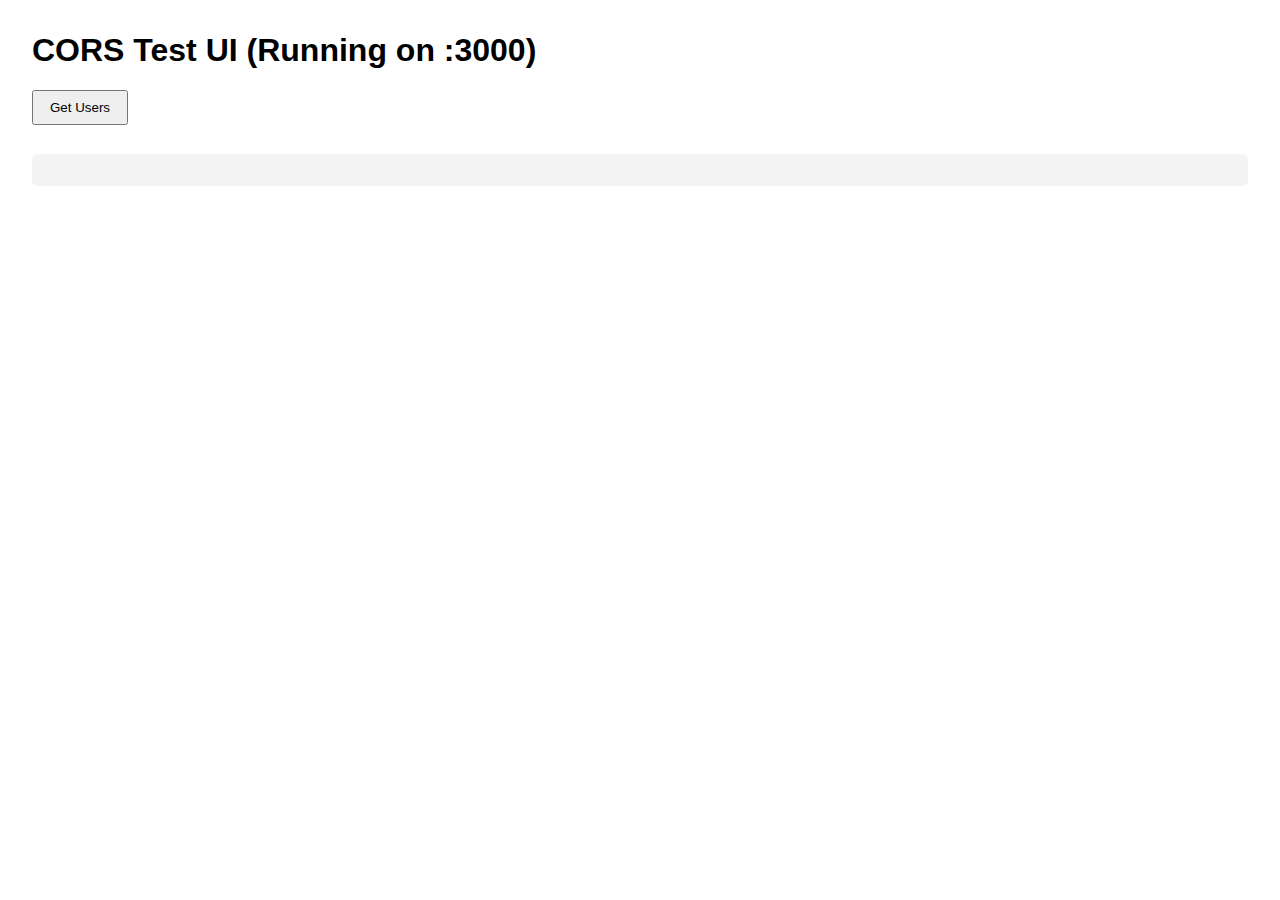
<file: cors-test-ui/index.html>
<!DOCTYPE html>
<html lang="en">
<head>
    <meta charset="UTF-8">
    <meta name="viewport" content="width=device-width, initial-scale=1.0">
    <title>Go-Project CORS Test</title>
    <style>
        body {
            font-family: Arial, sans-serif;
            margin: 2rem;
        }
        button {
            padding: 0.5rem 1rem;
            margin-bottom: 1rem;
            cursor: pointer;
        }
        pre {
            background: #f4f4f4;
            padding: 1rem;
            border-radius: 5px;
            max-height: 400px;
            overflow: auto;
        }
    </style>
</head>
<body>
    <h1>CORS Test UI (Running on :3000)</h1>

    <button id="getUsers">Get Users</button>
    <pre id="output" aria-live="polite"></pre>

    <script src="app.js"></script>
</body>
</html>
</file>
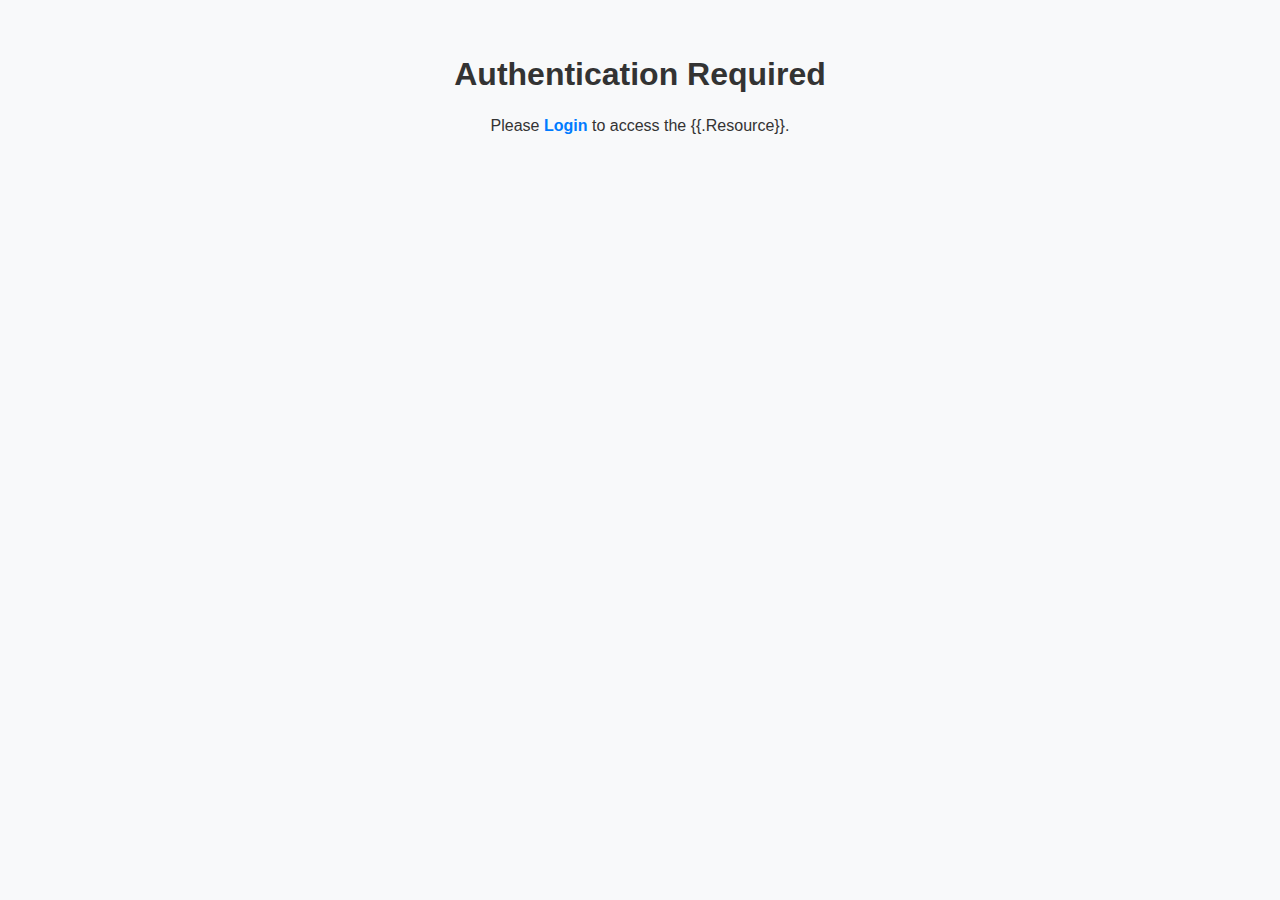
<file: templates/login_required.html>
<!DOCTYPE html>
<html>
<head>
    <meta charset="UTF-8">
    <title>Login Required</title>
    <link rel="stylesheet" href="/static/style.css">
</head>
<body class="login-required">
    <h1>Authentication Required</h1>
    <p>Please <a href="/login">Login</a> to access the {{.Resource}}.</p>
</body>
</html>
</file>
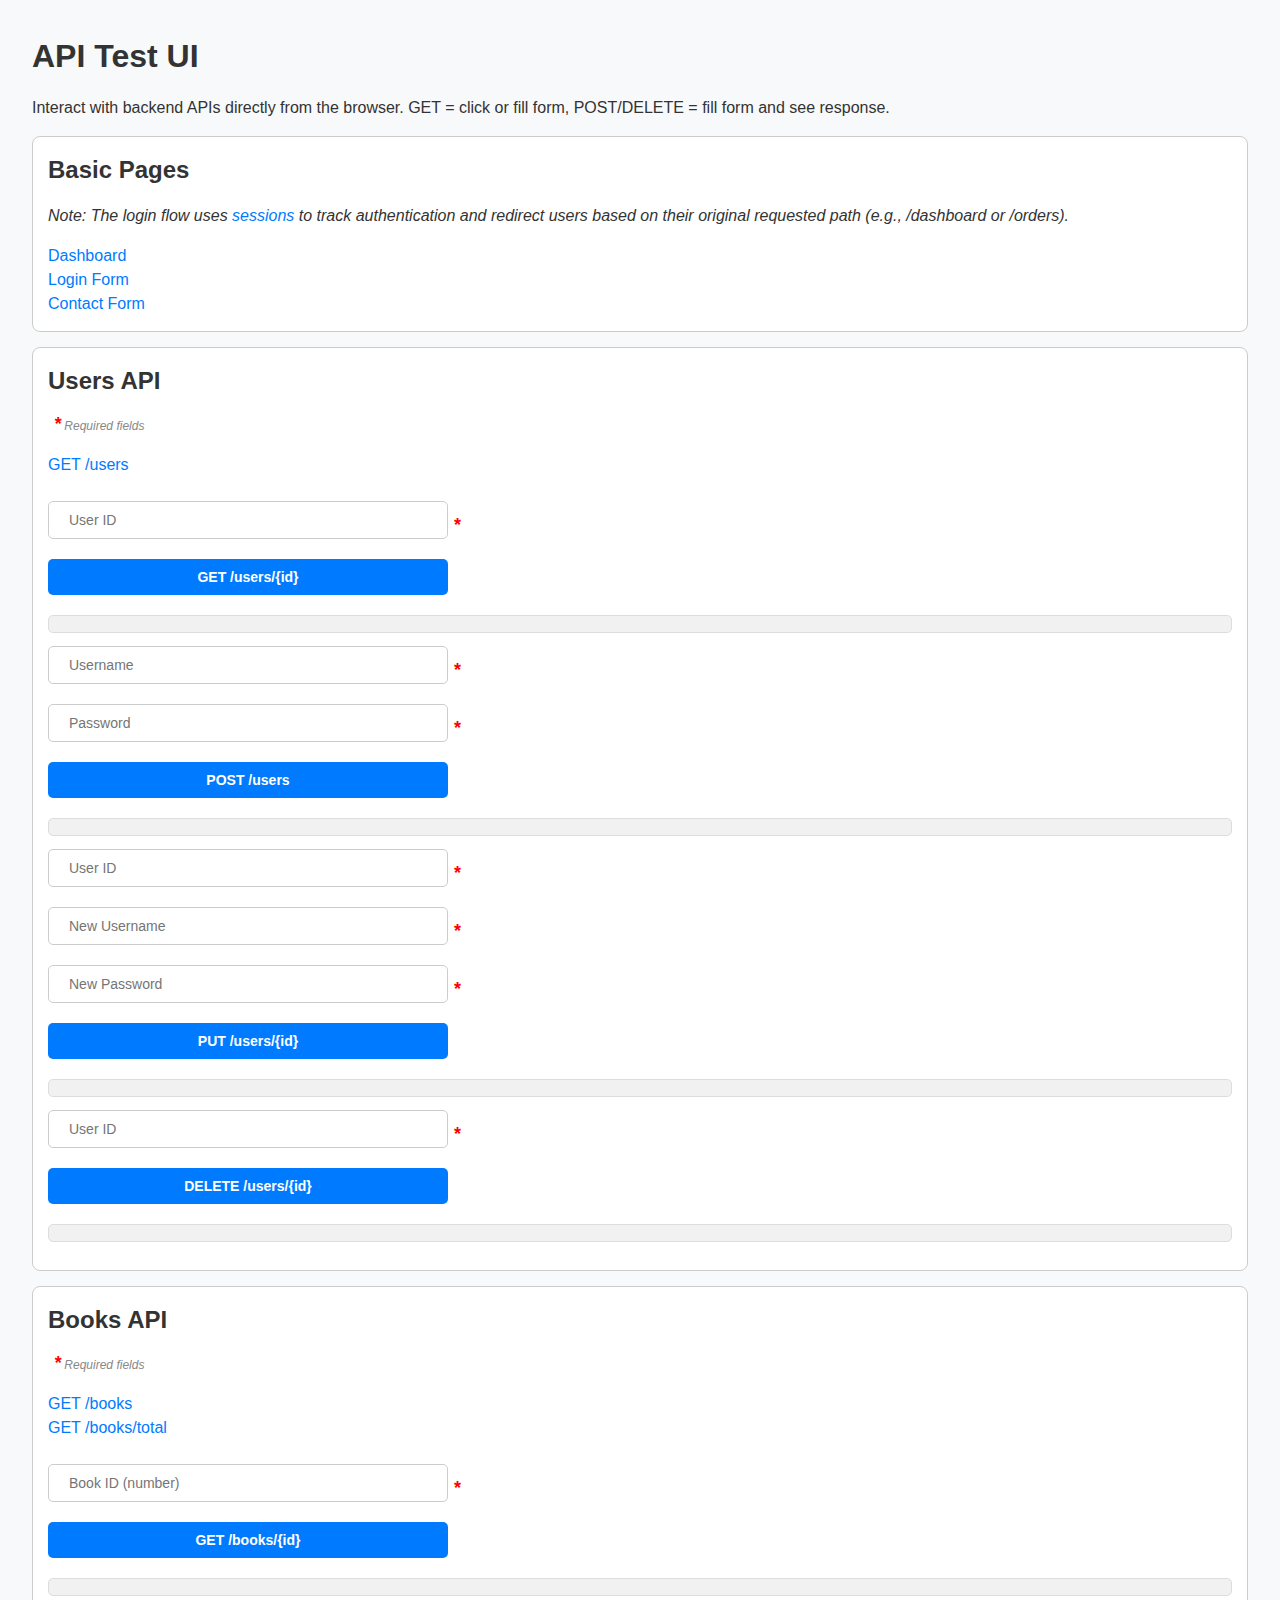
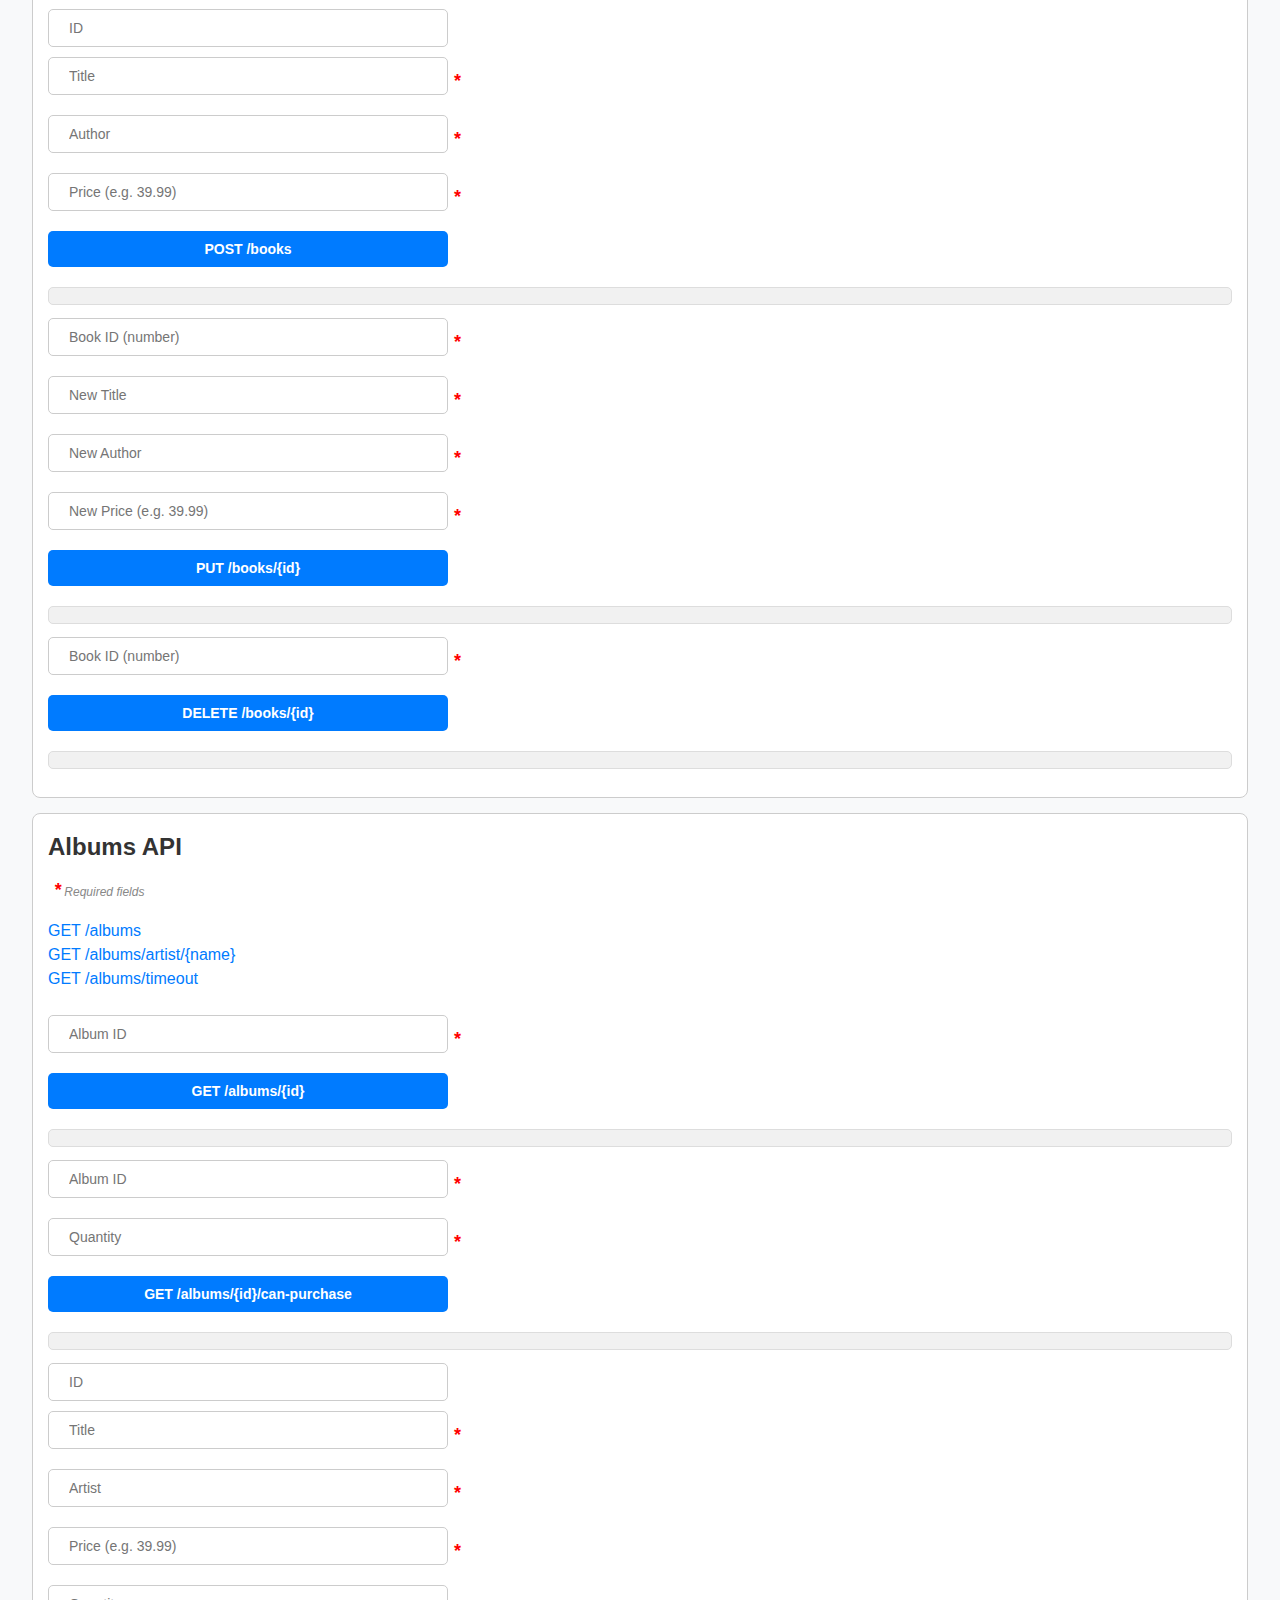
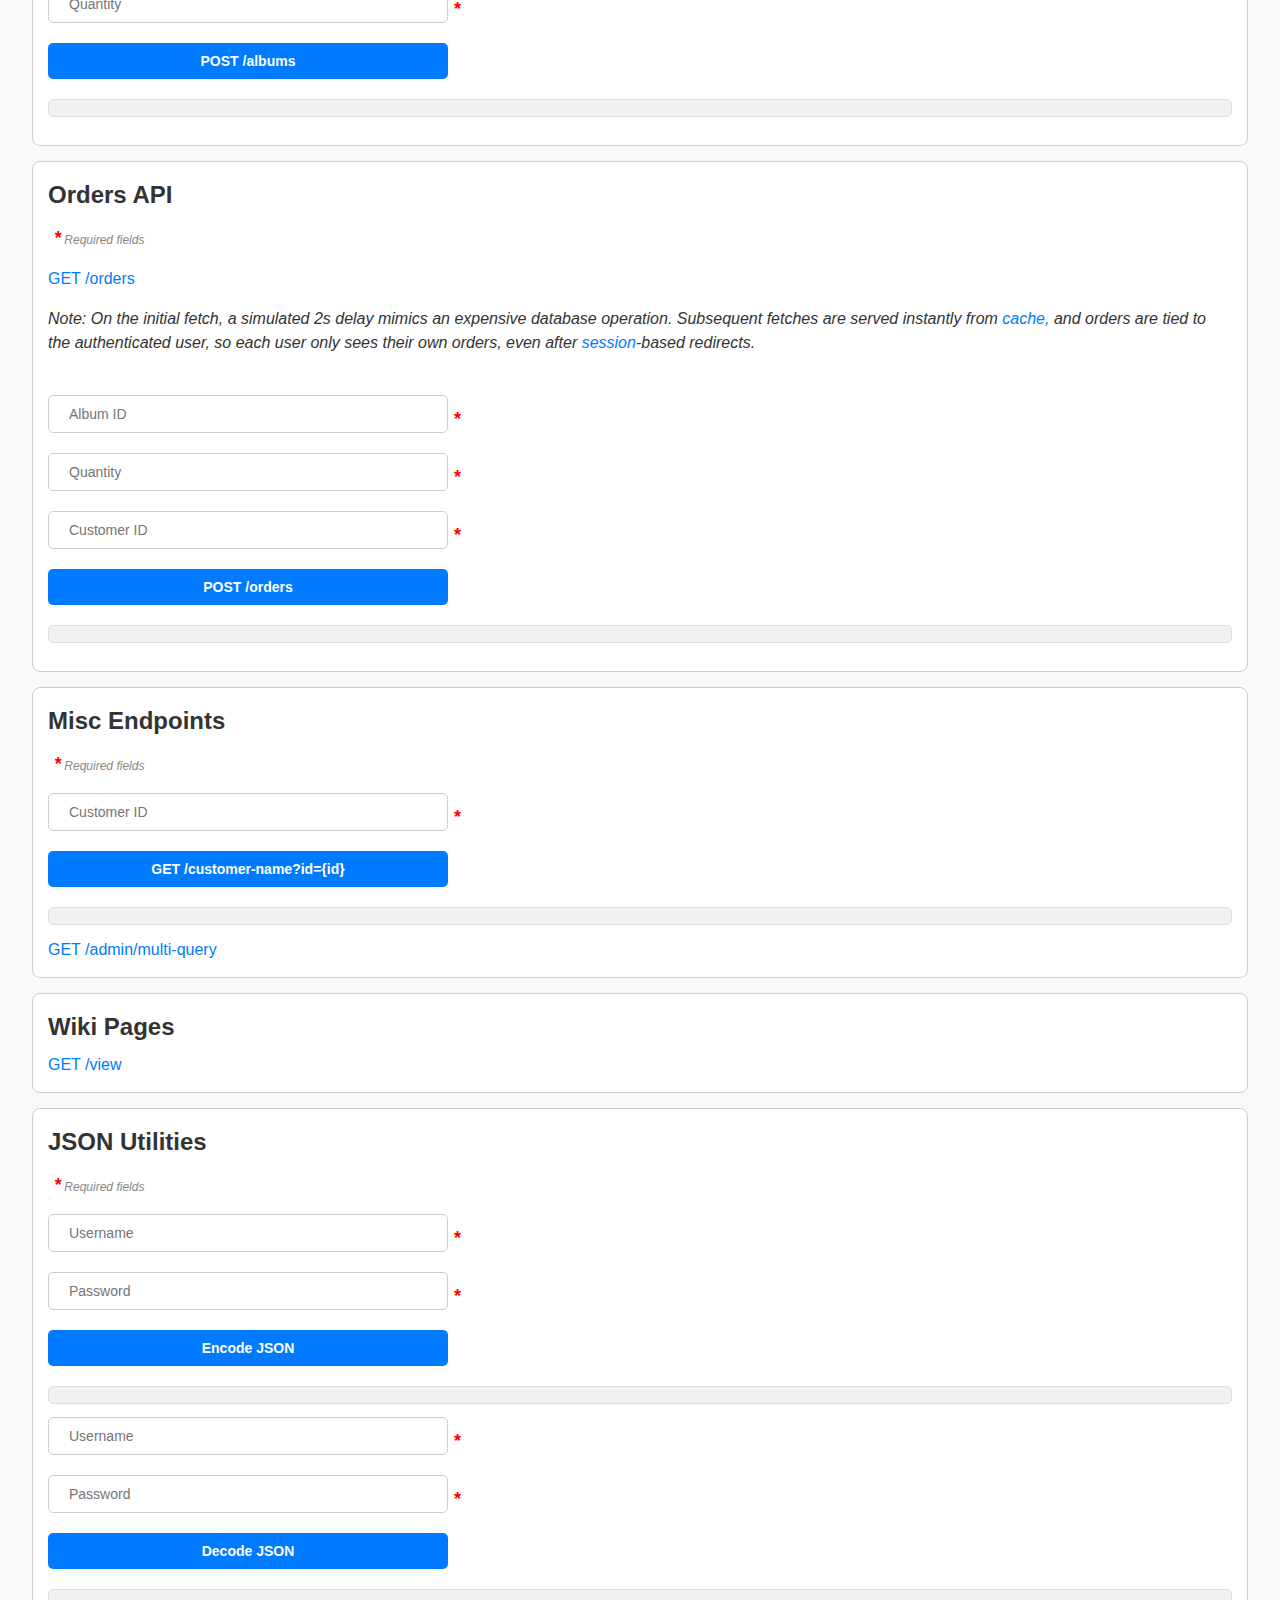
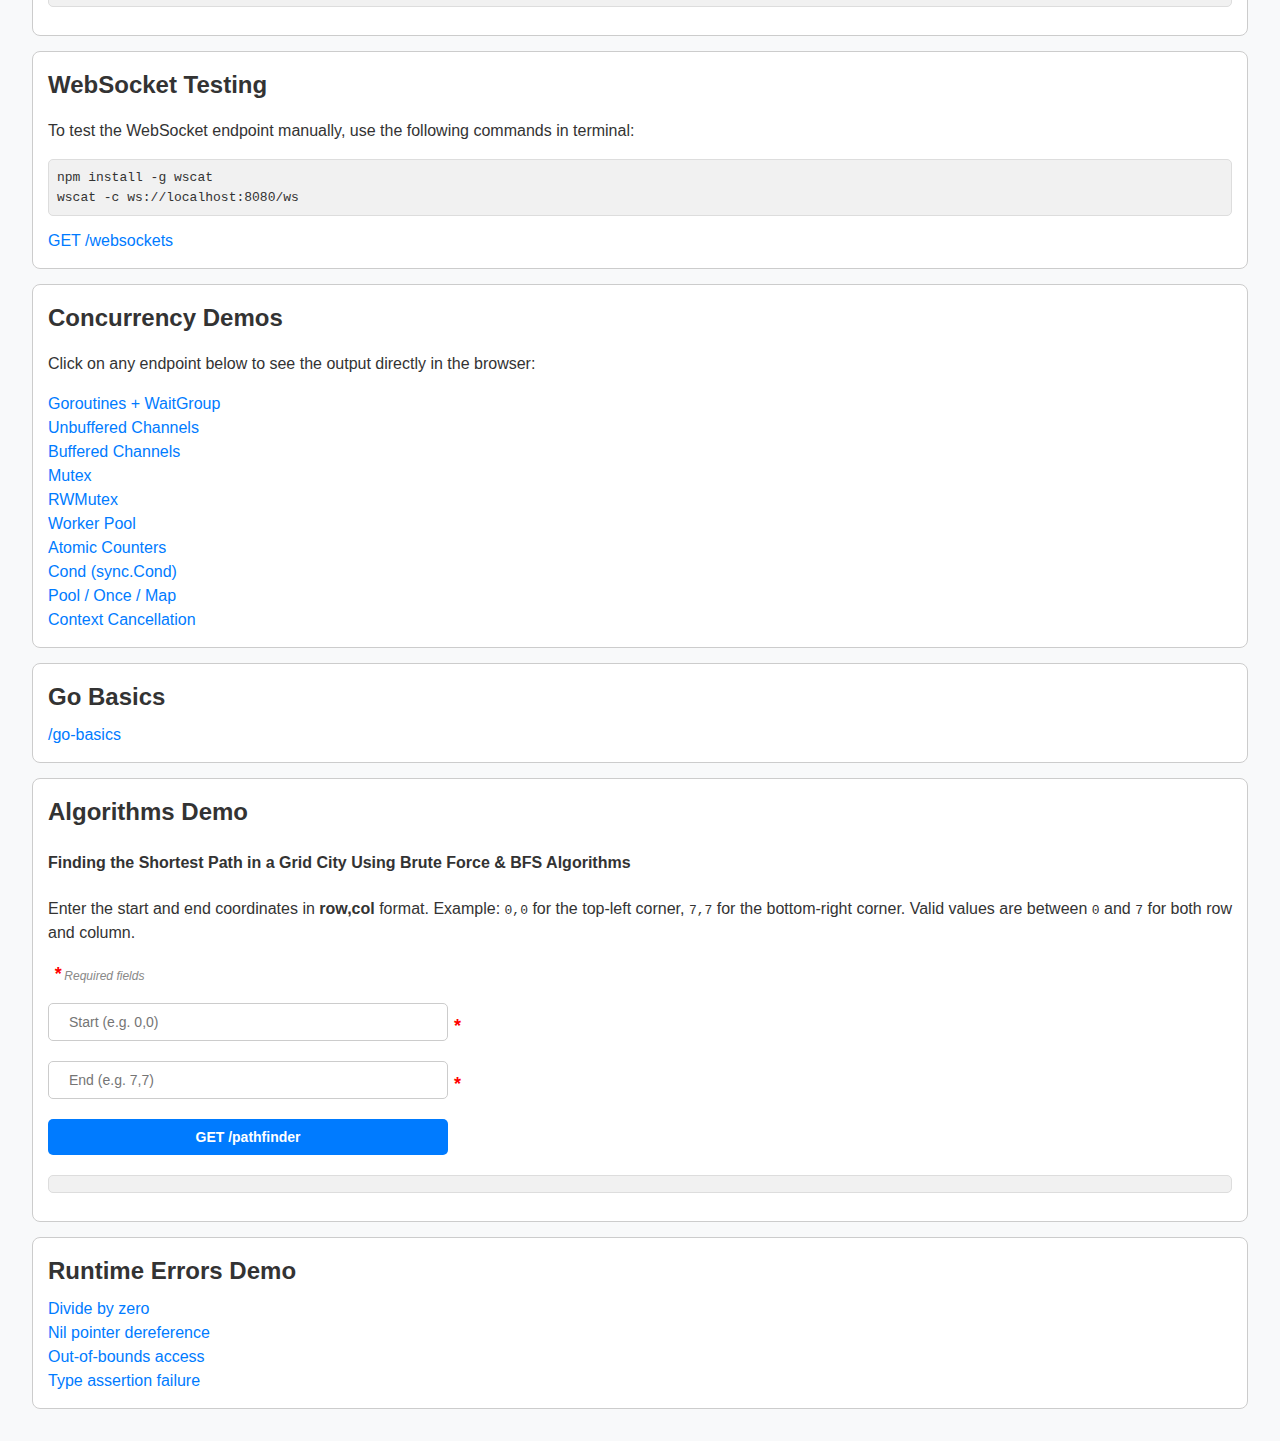
<file: templates/test_ui.html>
<!DOCTYPE html>
<html>

<head>
    <meta charset="UTF-8">
    <title>API Test UI</title>
    <link rel="stylesheet" href="/static/style.css">
</head>

<body>

<h1>API Test UI</h1>
<p>Interact with backend APIs directly from the browser. 
GET = click or fill form, POST/DELETE = fill form and see response.</p>

<!-- ---------------- Basic Pages ---------------- -->
<section>
<h2>Basic Pages</h2>

<p><em>Note: The login flow uses <a href="https://pkg.go.dev/github.com/gorilla/sessions" target="_blank">sessions</a> 
to track authentication and redirect users based on their original requested path (e.g., /dashboard or /orders).</em></p>

<!-- This makes a clickable link to which if we click the browser send an HTTP GET request. -->
<a href="/dashboard" target="_blank">Dashboard</a><br>
<a href="/login" target="_blank">Login Form</a><br> 
<a href="/form" target="_blank">Contact Form</a>
</section>

<!-- ---------------- Users API ---------------- -->
<section>
<h2>Users API</h2>
<p class="form-note"><span class="required-asterisk">*</span> Required fields</p>
<a href="/users" target="_blank">GET /users</a><br><br>
<!-- novalidate disables the browser’s built-in form validation (like required fields or email format checks). -->
<form id="get-user-by-id-form" novalidate>
    <div class="required-input">
        <input name="id" placeholder="User ID" required>
        <span class="required-asterisk">*</span>
    </div>
    <button type="submit">GET /users/{id}</button>
</form>
<pre></pre> <!-- 👈 this is the "nextElementSibling" -->
<!-- 
<pre> in HTML means “preformatted text”.
- It shows text exactly as it is (keeps spaces, tabs, newlines).
- Browser does not collapse whitespace like it does in <div> or <p>.
- Useful for showing code, logs, or API responses. 
-->
<form id="create-user-form" novalidate>
    <div class="required-input">
        <input name="username" placeholder="Username" required>
        <span class="required-asterisk">*</span>
    </div>
    <div class="required-input">
        <input name="password" placeholder="Password" required>
        <span class="required-asterisk">*</span>
    </div>
    <button type="submit">POST /users</button>
</form>
<pre></pre>
<form id="update-user-form" novalidate>
    <div class="required-input">
        <input name="id" placeholder="User ID" required>
        <span class="required-asterisk">*</span>
    </div>
    <div class="required-input">
        <input name="username" placeholder="New Username" required>
        <span class="required-asterisk">*</span>
    </div>
    <div class="required-input">
        <input name="password" placeholder="New Password" required>
        <span class="required-asterisk">*</span>
    </div>
    <button type="submit">PUT /users/{id}</button>
</form>
<pre></pre>
<form id="delete-user-form" novalidate>
    <div class="required-input">
        <input name="id" placeholder="User ID" required>
        <span class="required-asterisk">*</span>
    </div>
    <button type="submit">DELETE /users/{id}</button>
</form>
<pre></pre>
</section>

<!-- ---------------- Books API ---------------- -->
<section>
<h2>Books API</h2>
<p class="form-note"><span class="required-asterisk">*</span> Required fields</p>
<a href="/books" target="_blank">GET /books</a><br>
<a href="/books/total" target="_blank">GET /books/total</a><br><br>
<form id="get-book-by-id-form" novalidate>
    <div class="required-input">
        <input name="id" placeholder="Book ID (number)" required>
        <span class="required-asterisk">*</span>
    </div>
    <button type="submit">GET /books/{id}</button>
</form>
<pre></pre>
<form id="create-book-form" novalidate>
    <input name="id" placeholder="ID">
    <div class="required-input">
        <input name="title" placeholder="Title" required>
        <span class="required-asterisk">*</span>
    </div>
    <div class="required-input">
        <input name="author" placeholder="Author" required>
        <span class="required-asterisk">*</span>
    </div>
    <div class="required-input">
        <input name="price" placeholder="Price (e.g. 39.99)" required>
        <span class="required-asterisk">*</span>
    </div>
    <button type="submit">POST /books</button>
</form>
<pre></pre>
<form id="update-book-form" novalidate>
    <div class="required-input">
        <input name="id" placeholder="Book ID (number)" required>
        <span class="required-asterisk">*</span>
    </div>
    <div class="required-input">
        <input name="title" placeholder="New Title" required>
        <span class="required-asterisk">*</span>
    </div>
    <div class="required-input">
        <input name="author" placeholder="New Author" required>
        <span class="required-asterisk">*</span>
    </div>
    <div class="required-input">
        <input name="price" placeholder="New Price (e.g. 39.99)" required>
        <span class="required-asterisk">*</span>
    </div>
    <button type="submit">PUT /books/{id}</button>
</form>
<pre></pre>
<form id="delete-book-form" novalidate>
    <div class="required-input">
        <input name="id" placeholder="Book ID (number)" required>
        <span class="required-asterisk">*</span>
    </div>
    <button type="submit">DELETE /books/{id}</button>
</form>
<pre></pre>
</section>

<!-- ---------------- Albums API ---------------- -->
<section>
<h2>Albums API</h2>
<p class="form-note"><span class="required-asterisk">*</span> Required fields</p>
<a href="/albums" target="_blank">GET /albums</a><br>
<a href="/albums/artist/John%20Coltrane" target="_blank">GET /albums/artist/{name}</a><br>
<a href="/albums/timeout" target="_blank">GET /albums/timeout</a><br><br>
<form id="get-album-by-id-form" novalidate>
    <div class="required-input">
        <input name="id" placeholder="Album ID" required>
        <span class="required-asterisk">*</span>
    </div>
    <button type="submit">GET /albums/{id}</button>
</form>
<pre></pre>
<form id="can-purchase-form" novalidate>
    <div class="required-input">
        <input name="id" placeholder="Album ID" required>
        <span class="required-asterisk">*</span>
    </div>
    <div class="required-input">
        <input name="qty" placeholder="Quantity" required>
        <span class="required-asterisk">*</span>
    </div>
    <button type="submit">GET /albums/{id}/can-purchase</button>
</form>
<pre></pre>
<form id="create-album-form" novalidate>
    <input name="id" placeholder="ID">
    <div class="required-input">
        <input name="title" placeholder="Title" required>
        <span class="required-asterisk">*</span>
    </div>
    <div class="required-input">
        <input name="artist" placeholder="Artist" required>
        <span class="required-asterisk">*</span>
    </div>
    <div class="required-input">
        <input name="price" placeholder="Price (e.g. 39.99)" required>
        <span class="required-asterisk">*</span>
    </div>
    <div class="required-input">
        <input name="quantity" placeholder="Quantity" required>
        <span class="required-asterisk">*</span>
    </div>
    <button type="submit">POST /albums</button>
</form>
<pre></pre>
</section>

<!-- ---------------- Orders API ---------------- -->
<section>
<h2>Orders API</h2>
<p class="form-note"><span class="required-asterisk">*</span> Required fields</p>
<a href="/orders" target="_blank">GET /orders</a>

<p><em>Note: On the initial fetch, a simulated 2s delay mimics an expensive database operation. 
Subsequent fetches are served instantly from 
<a href="https://pkg.go.dev/github.com/allegro/bigcache" target="_blank">cache,</a> 
and orders are tied to the authenticated user, so each user only sees their own orders, even after 
<a href="https://pkg.go.dev/github.com/gorilla/sessions" target="_blank">session</a>-based redirects.</em></p><br>

<form id="create-order-form" novalidate>
    <div class="required-input">
        <input name="album_id" placeholder="Album ID" required>
        <span class="required-asterisk">*</span>
    </div>
    <div class="required-input">
        <input name="quantity" placeholder="Quantity" required>
        <span class="required-asterisk">*</span>
    </div>
    <div class="required-input">
        <input name="customer_id" placeholder="Customer ID" required>
        <span class="required-asterisk">*</span>
    </div>
    <button type="submit">POST /orders</button>
</form>
<pre></pre>
</section>

<!-- ---------------- Misc ---------------- -->
<section>
<h2>Misc Endpoints</h2>
<p class="form-note"><span class="required-asterisk">*</span> Required fields</p>
<form id="customer-name-form" novalidate>
    <div class="required-input">
        <input name="id" placeholder="Customer ID" required>
        <span class="required-asterisk">*</span>
    </div>
    <button type="submit">GET /customer-name?id={id}</button>
</form>
<pre></pre>
<a href="/admin/multi-query" target="_blank">GET /admin/multi-query</a>
</section>

<!-- ---------------- Wiki Pages ---------------- -->
<section>
<h2>Wiki Pages</h2>
<a href="/view" target="_blank">GET /view</a><br>
</section>

<!-- ---------------- JSON Utilities ---------------- -->
<section>
<h2>JSON Utilities</h2>
<p class="form-note"><span class="required-asterisk">*</span> Required fields</p>
<!-- Encode JSON -->
<form id="json-encode-form" novalidate>
    <div class="required-input">
        <input name="username" placeholder="Username" required>
        <span class="required-asterisk">*</span>
    </div>
    <div class="required-input">
        <input name="password" placeholder="Password" required>
        <span class="required-asterisk">*</span>
    </div>
    <button type="submit">Encode JSON</button>
</form>
<pre></pre> <!-- output for encode -->

<!-- Decode JSON -->
<form id="json-decode-form" novalidate>
    <div class="required-input">
        <input name="username" placeholder="Username" required>
        <span class="required-asterisk">*</span>
    </div>
    <div class="required-input">
        <input name="password" placeholder="Password" required>
        <span class="required-asterisk">*</span>
    </div>
    <button type="submit">Decode JSON</button>
</form>
<pre></pre> <!-- output for decode -->
</section>

<!-- ---------------- WebSocket ---------------- -->
<section>
<h2>WebSocket Testing</h2>
<p>To test the WebSocket endpoint manually, use the following commands in terminal:</p>
<pre>
npm install -g wscat
wscat -c ws://localhost:8080/ws
</pre>
<a href="/websockets" target="_blank">GET /websockets</a>
</section>

<!-- ---------------- Concurrency ---------------- -->
<section>
  <h2>Concurrency Demos</h2>
  <p>Click on any endpoint below to see the output directly in the browser:</p>

  <a href="/concurrency/goroutines_waitgroup" target="_blank">Goroutines + WaitGroup</a><br>
  <a href="/concurrency/channels_unbuffered" target="_blank">Unbuffered Channels</a><br>
  <a href="/concurrency/buffered_channels" target="_blank">Buffered Channels</a><br>
  <a href="/concurrency/mutex" target="_blank">Mutex</a><br>
  <a href="/concurrency/rwmutex" target="_blank">RWMutex</a><br>
  <a href="/concurrency/worker_pool" target="_blank">Worker Pool</a><br>
  <a href="/concurrency/atomic_counters" target="_blank">Atomic Counters</a><br>
  <a href="/concurrency/cond_synccond" target="_blank">Cond (sync.Cond)</a><br>
  <a href="/concurrency/pool_once_map" target="_blank">Pool / Once / Map</a><br>
  <a href="/concurrency/context_cancellation" target="_blank">Context Cancellation</a>
</section>

<!-- ---------------- Go Basics & Pathfinder ---------------- -->
<section>
<h2>Go Basics</h2>
<a href="/go-basics" target="_blank">/go-basics</a>
</section>

<!-- ---------------- Algorithms Demo ---------------- -->
<section>
  <h2>Algorithms Demo</h2>
  <h4>Finding the Shortest Path in a Grid City Using Brute Force & BFS Algorithms</h4>
  <p class="guide">
    Enter the start and end coordinates in <strong>row,col</strong> format.
    Example: <code>0,0</code> for the top-left corner, <code>7,7</code> for the bottom-right corner.  
    Valid values are between <code>0</code> and <code>7</code> for both row and column.
  </p>

  <p class="form-note"><span class="required-asterisk">*</span> Required fields</p>
  <form id="pathfinder-form" novalidate>
    <div class="required-input">
      <input name="start" placeholder="Start (e.g. 0,0)" required>
      <span class="required-asterisk">*</span>
    </div>
    <div class="required-input">
      <input name="end" placeholder="End (e.g. 7,7)" required>
      <span class="required-asterisk">*</span>
    </div>
    <button type="submit">GET /pathfinder</button>
  </form>
  <pre></pre>
</section>

<!-- ---------------- Runtime Errors ---------------- -->
<section>
    <h2>Runtime Errors Demo</h2>
    <a href="/runtime-errors?type=divide" target="_blank">Divide by zero</a><br>
    <a href="/runtime-errors?type=nilptr" target="_blank">Nil pointer dereference</a><br>
    <a href="/runtime-errors?type=outofbounds" target="_blank">Out-of-bounds access</a><br>
    <a href="/runtime-errors?type=typeassert" target="_blank">Type assertion failure</a>
</section>

<script src="/static/script.js"></script>

</body>

</html>
</file>
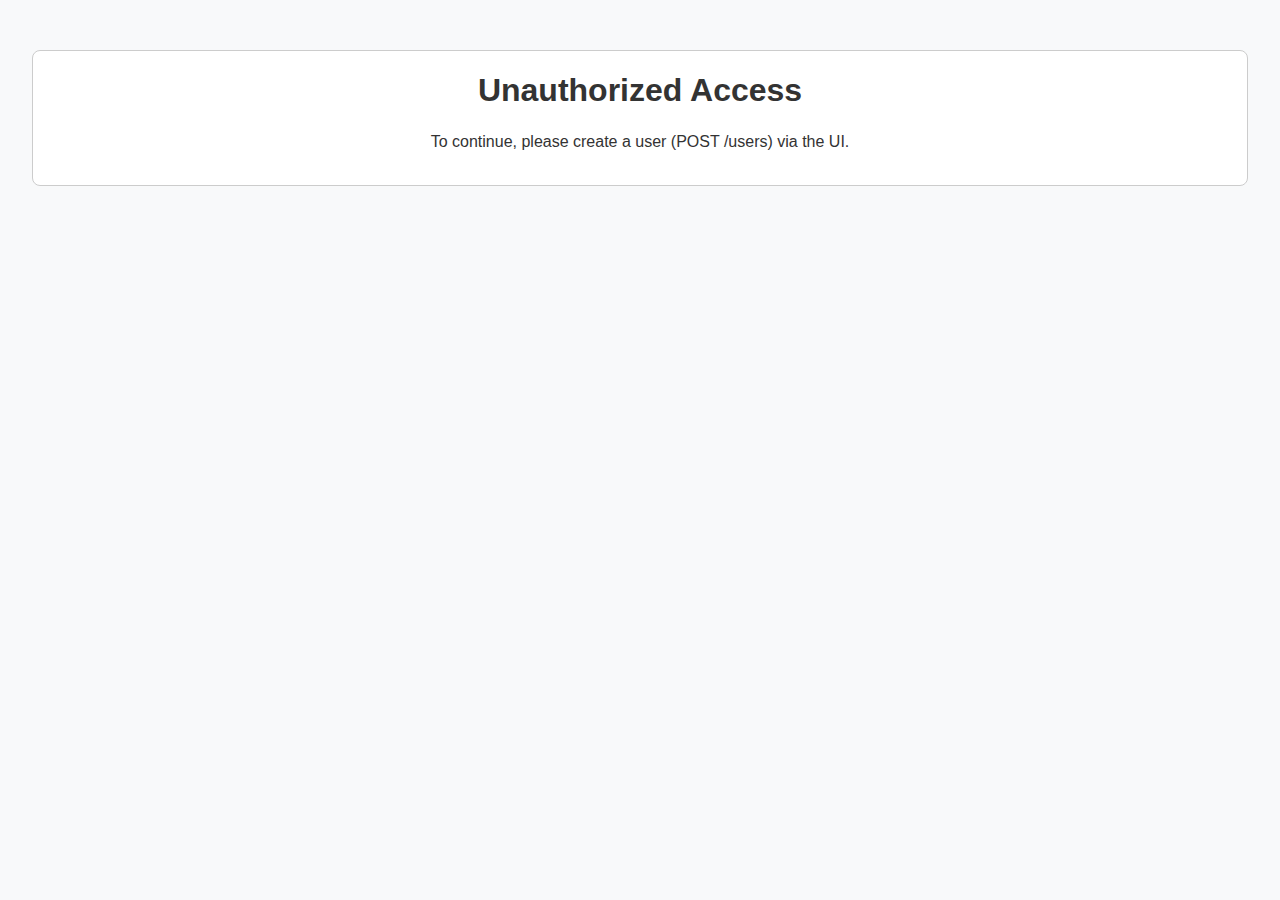
<file: templates/unauthorized.html>
<!DOCTYPE html>
<html lang="en">
<head>
    <meta charset="UTF-8">
    <title>Unauthorized</title>
    <link rel="stylesheet" href="/static/style.css">
</head>
<body class="login-required">
    <section>
        <h1>Unauthorized Access</h1>
        <p>
            To continue, please create a user (POST /users) via the UI.
        </p>
    </section>
</body>
</html>
</file>
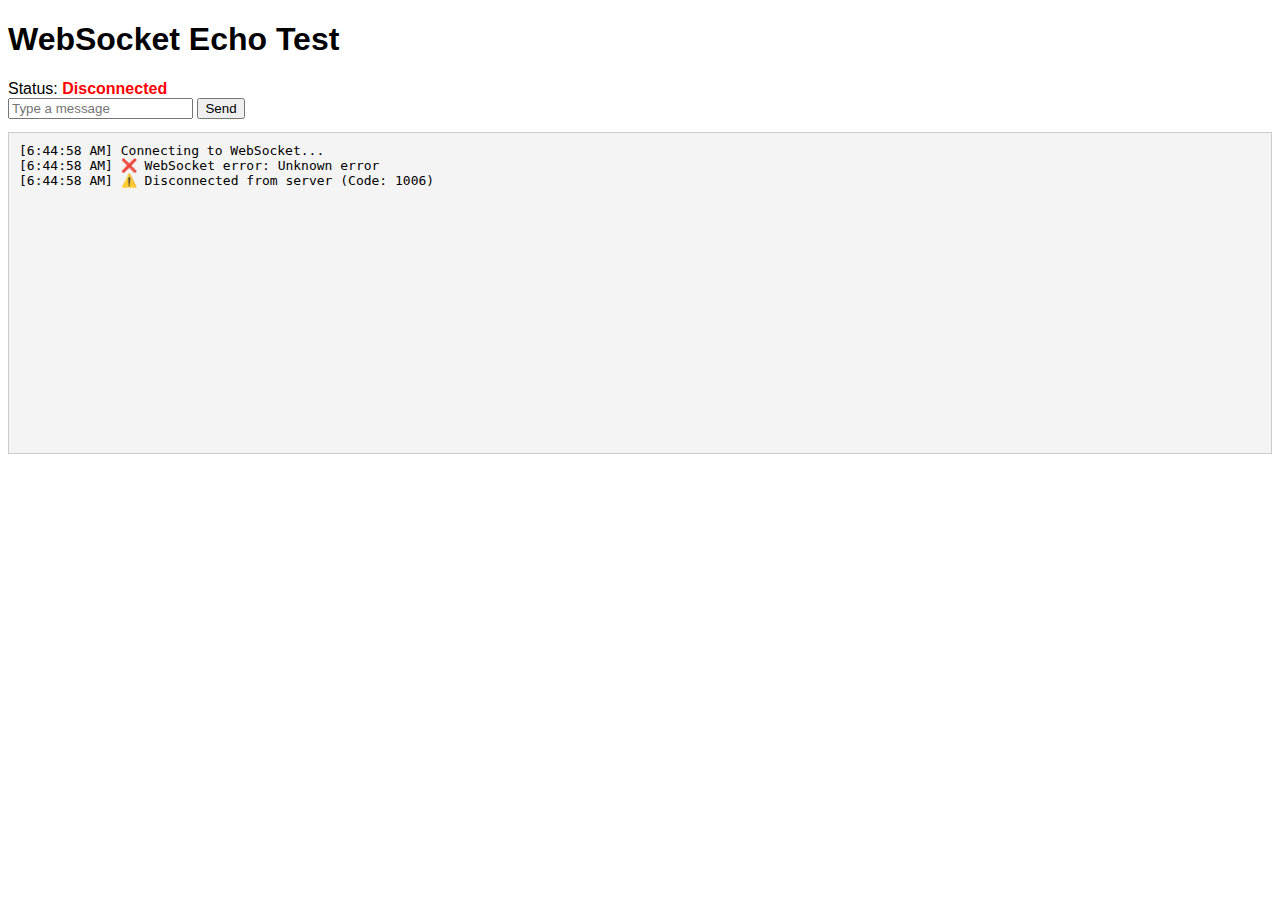
<file: templates/websockets.html>
<!DOCTYPE html>
<html>
<head>
  <title>WebSocket Test</title>
  <style>
    body { font-family: sans-serif; }
    #log { background: #f4f4f4; padding: 10px; border: 1px solid #ccc; height: 300px; overflow-y: scroll; white-space: pre-wrap; }
    #status { font-weight: bold; }
  </style>
</head>
<body>
  <h1>WebSocket Echo Test</h1>
  <div>Status: <span id="status">Disconnected</span></div>
  <input id="message" placeholder="Type a message" />
  <button onclick="sendMessage()">Send</button>
  <pre id="log"></pre>

  <script>
    const log = document.getElementById('log');
    const status = document.getElementById('status');
    let ws;

    function logMessage(message) {
      const timestamp = new Date().toLocaleTimeString(); // current time
      log.innerText += `[${timestamp}] ${message}\n`; // append message with timestamp
      log.scrollTop = log.scrollHeight; // auto-scroll to bottom
    }

    function connectWebSocket() {
      logMessage("Connecting to WebSocket...");
      ws = new WebSocket("ws://localhost:8080/ws");
      // Opens a WebSocket connection to server /ws.

      // These functions react in real time to connection events.
      ws.onopen = () => { // Event handlers: When connected
        status.textContent = "Connected";
        status.style.color = "green";
        logMessage("✅ Connected to server");
      };

      // These functions react in real time to connection events.
      ws.onmessage = e => { // Event handlers: When server sends a message
        // ------------ 4 ------------
        logMessage(`📩 Echo: ${e.data}`);
      };

      // These functions react in real time to connection events.
      ws.onerror = e => { // Event handlers: If error happens
        logMessage(`❌ WebSocket error: ${e.message || "Unknown error"}`);
      };

      // These functions react in real time to connection events.
      ws.onclose = e => { // Event handlers: If disconnected
        status.textContent = "Disconnected";
        status.style.color = "red";
        logMessage(`⚠️ Disconnected from server (Code: ${e.code})`);

        // Reconnect logic: try to reconnect after a delay
        setTimeout(() => {
          logMessage("🔁 Reconnecting...");
          connectWebSocket();
        }, 3000); // If server disconnects, browser tries again after 3 sec.
      };
    }

    function sendMessage() {
      const msg = document.getElementById("message").value;
      // That checks if the WebSocket connection is open and ready → only then ws.send(msg) will work.
      if (ws.readyState === WebSocket.OPEN) {
        // ------------ 2 ------------
        ws.send(msg); // 👉 Sends user’s input to server.
        logMessage(`📤 Sent: ${msg}`); // 👉 Server echoes it back → appears in log instantly.
      } else {
        logMessage("⚠️ Cannot send message — WebSocket is not connected.");
      }
    }

    // Initialize
    connectWebSocket();
  </script>
</body>
</html>
</file>
<file: static/style.css>
/* =======================
   Variables
======================= */
:root {
    --primary-color: #007bff;
    --primary-hover: #0056b3;
    --background-color: #f8f9fa;
    --section-bg: #fff;
    --text-color: #333;
    --success-color: green;
    --border-color: #ccc;
    --pre-bg: #f1f1f1;
    --pre-border: #ddd;
}

/* =======================
   Global Body Styles
======================= */
body {
    /* Arial → first choice font. sans-serif → fallback. If the system doesn’t have Arial, 
    the browser picks another sans-serif font (like Helvetica, Roboto, etc.). */
    font-family: Arial, sans-serif;
    margin: 2rem; /* applies the same margin on all four sides */
    background-color: var(--background-color);
    color: var(--text-color);
    line-height: 1.5;
}

body.dashboard {
    margin: 40px;
    background-color: #f9f9f9;
}

body.login-required {
    text-align: center;
    margin-top: 50px;
}

/* =======================
   Headings
======================= */
h1, h2, h3 {
    color: var(--text-color);
    margin-top: 0; /* because it's -> body { margin: 2rem; } applied before */
    /* API Test UI - is inside the body tag with h1 */
}

h1 {
    margin-bottom: 1rem;
}

h2 {
    margin-bottom: 0.5rem;
}

h3 {
    color: #666;
    font-style: italic;
    margin-bottom: 38px;
}

/* =======================
   Sections
======================= */
section {
    border: 1px solid var(--border-color);
    padding: 15px;
    margin: 15px 0; /* 15px to top and bottom, and 0 to left and right */
    background-color: var(--section-bg);
    border-radius: 8px;
}

/* =======================
   Lists
======================= */
ul {
    padding-left: 20px;
}

li {
    margin-bottom: 15px;
    font-size: 16px;
}

/* =======================
   Links
======================= */
a {
    color: var(--primary-color);
    text-decoration: none;
}

a:hover {
    text-decoration: underline;
}

body.dashboard a {
    color: blue;
    text-decoration: underline;
}

body.dashboard .task-link {
    margin-left: 25px;
    font-size: 14px;
}

body.login-required a {
    font-weight: bold;
}

/* =======================
   Forms & Inputs
======================= */
form {
    margin-bottom: 20px;
}

form input,
form textarea,
form button,
input[type="submit"] {
    display: block;
    width: 100%;
    max-width: 400px;
    margin-bottom: 10px;
    padding: 10px 20px;
    font-size: 14px;
    border: 1px solid var(--border-color);
    border-radius: 5px;
    box-sizing: border-box;
    transition: border-color 0.2s ease, box-shadow 0.2s ease, background-color 0.2s ease;
}

form input:focus,
form textarea:focus {
    outline: 2px solid var(--primary-color);
    outline-offset: 2px;
    border-color: var(--primary-color);
    box-shadow: 0 0 4px rgba(0, 123, 255, 0.4);
}
/* When an input or textarea inside a <form> is focused (clicked/typed in) 
    → give it a blue outline, change border color, and add a glow (box-shadow).*/

/* Submit buttons */
form button,
input[type="submit"] {
    background-color: var(--primary-color);
    border: none;
    color: white;
    font-weight: bold;
    cursor: pointer;
}

form button:hover,
input[type="submit"]:hover {
    background-color: var(--primary-hover);
}

/* Required input styling */
.required-input {
    display: flex; /* makes the label + input sit in one row. */
    align-items: center;
    margin-bottom: 10px;
}

.required-input input {
    flex: 1; /* tells the input to stretch and take up all remaining space, 
    so it doesn’t shrink and the layout looks balanced. */
}

/* =======================
   Preformatted Text
======================= */
pre {
    background-color: var(--pre-bg);
    border: 1px solid var(--pre-border);
    padding: 8px;
    overflow-x: auto;
    white-space: pre-wrap; /* keep if wrapping long lines is desired */
    border-radius: 5px;
    font-size: 13px;
}

/* =======================
   Success Messages
======================= */
.success {
    color: var(--success-color);
    font-weight: bold;
}

/* =======================
   Input Validation States
======================= */
input.invalid,
textarea.invalid {
    border-color: red !important;
    box-shadow: 0 0 4px rgba(255, 0, 0, 0.4) !important;
}

/* =======================
   Responsive
======================= */
@media (max-width: 480px) {
    body {
        margin: 1rem;
    }

    form input,
    form textarea,
    form button {
        max-width: 100%;
    }
}

/* =======================
   Form Notes
======================= */
.form-note {
    font-size: 12px;
    color: #888;
    margin-bottom: 15px;
    font-style: italic;
}

.required-asterisk {
    color: red;
    font-weight: bold;
    font-size: 18px;
    margin-left: 6px;
}

/* =======================
   Miscellaneous Styles
======================= */

.api-description {
  margin-bottom: 30px;
}

.algo-title {
  color: #777777;
}
</file>
